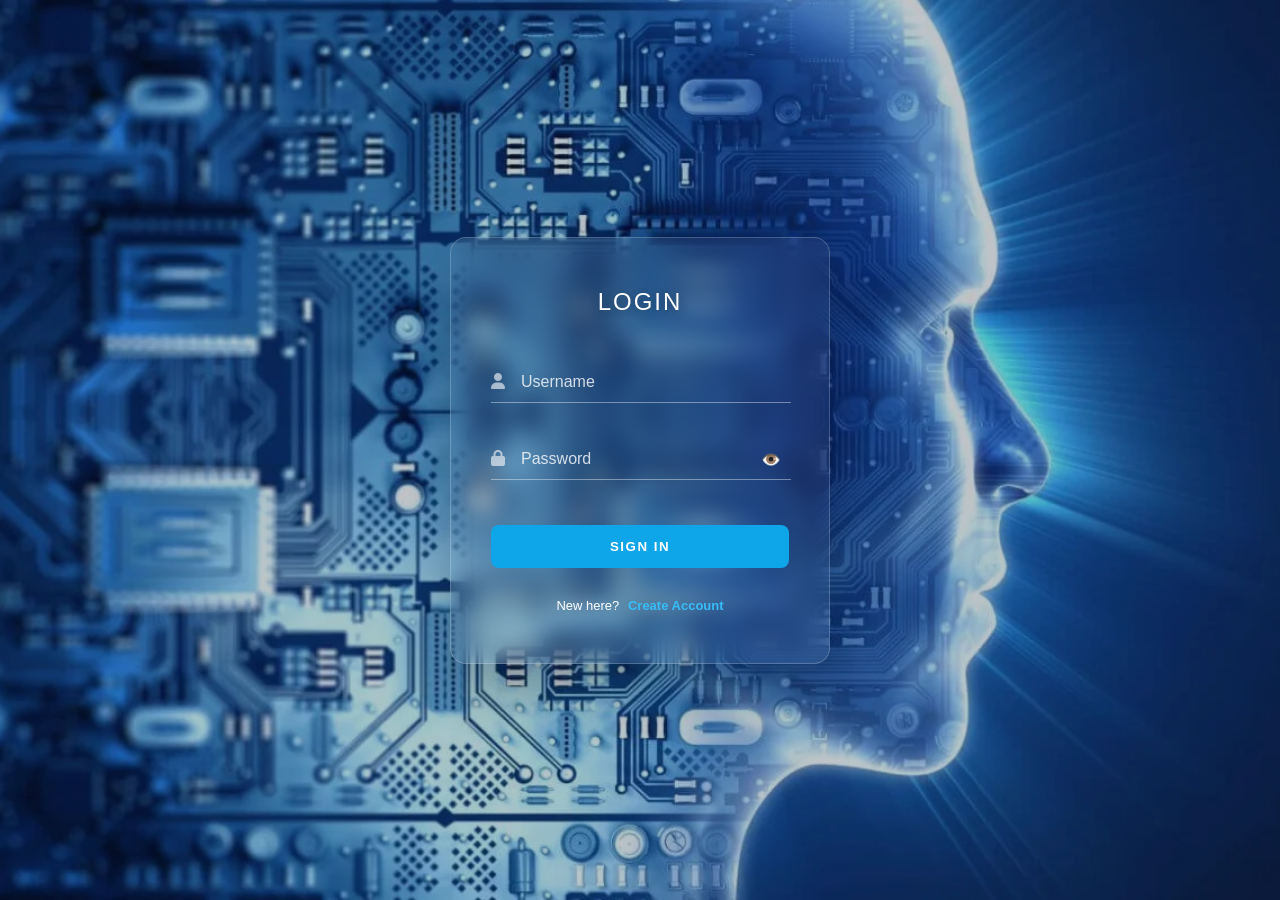
<file: index.html>
<!DOCTYPE html>
<html lang="en">
    <head>
        <meta charset="UTF-8">
        <meta name="viewport" content="width=device-width, initial-scale=1.0">
        <title>Professional Glassmorphism</title>

        <link href="https://fonts.googleapis.com/css2?
        family=Poppins:wght@300;400;500;600&display=swap" rel="stysheet">

        <link rel="stylesheet" href="https://cdnjs.cloudflare.com/ajax
        /libs/font-awesome/6.0.0/css/all.min.css">

        <link rel="stylesheet" href="first.css">
    </head>
    <body>

        <div class="login-box">
            <form id="loginForm">

                <h2>LOGIN</h2>

                <div class="input-group">
                    <i class="fas fa-user"></i>
                    <input type="text" id="username" required />
                    <label>Username</label>
                </div>

                <div class="input-group">
                    <i class="fas fa-lock"></i>
                    <input type="password" id="password" required />
                    <span class="eye" onclick="showPassword()">
                        👁️
                    </span>
                    <label>Password</label>
                </div>

                <button type="submit" class="login-btn" id="submitBtn">Sign
                    In</button>

                <p class="signup-link">
                    New here? <a href="#">Create Account</a>
                </p>
            </form>
        </div>

        <script src="first.js"></script>
    </body>
</html>
</file>
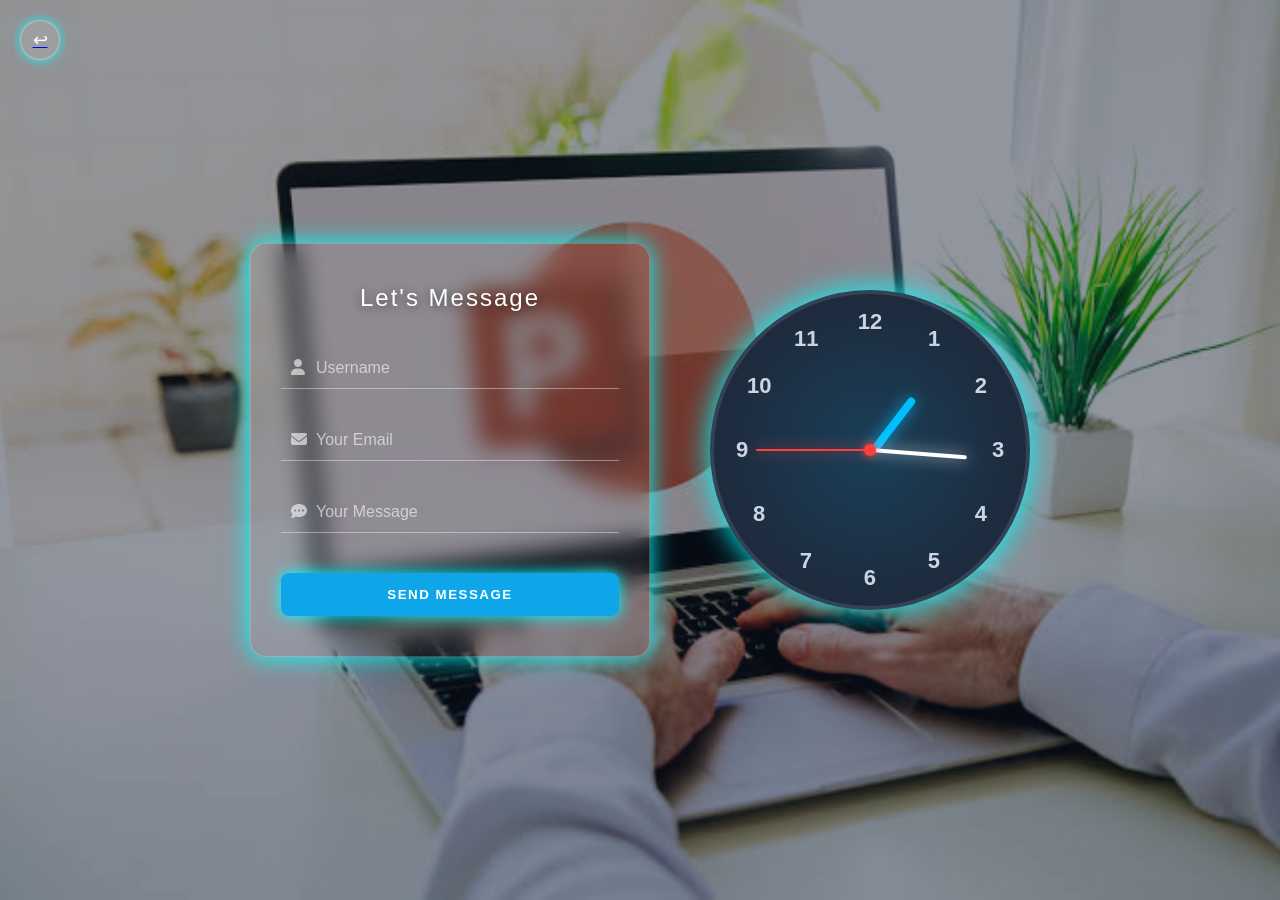
<file: submit.html>
<!DOCTYPE html>
<html lang="en">
    <head>
        <meta charset="UTF-8">
        <meta name="viewport" content="width=device-width, initial-scale=1.0">
        <title>Professional Glassmorphism</title>
        <link rel="stylesheet"
            href="https://cdnjs.cloudflare.com/ajax/libs/font-awesome/6.4.0/css/all.min.css">
        <link rel="stylesheet" href="submit.css">
        <script src="submit.js" defer></script>
    </head>
    <body>

        <div class="back-btn-container">
            <a href="New Portfolio.html"><button id="theme-btn">↩</button></a>
        </div>

        <div class="main-wrapper">

            <div class="login-box">
                <form id="loginForm">
                    <h2>Let's Message</h2>

                    <div class="input-group">
                        <i class="fas fa-user"></i>
                        <input type="text" id="username" required
                            name="username" />
                        <label>Username</label>
                    </div>

                    <div class="input-group">
                        <i class="fas fa-envelope"></i>
                        <!-- កែទៅជា icon សំបុត្រ -->
                        <input type="email" id="email" required name="email" />
                        <label>Your Email</label>
                    </div>

                    <div class="input-group">
                        <i class="fas fa-comment-dots"></i>
                        <!-- កែទៅជា icon សារ -->
                        <input type="text" id="text" required name="text" />
                        <label>Your Message</label>
                    </div>

                    <button type="submit" class="login-btn" id="submitBtn">Send
                        Message</button>
                </form>
            </div>

            <div class="clock-container">
                <div class="clock">
                    <div class="outer-glow"></div>
                    <div class="numbers">
                        <span style="--i:1;"><b>1</b></span>
                        <span style="--i:2;"><b>2</b></span>
                        <span style="--i:3;"><b>3</b></span>
                        <span style="--i:4;"><b>4</b></span>
                        <span style="--i:5;"><b>5</b></span>
                        <span style="--i:6;"><b>6</b></span>
                        <span style="--i:7;"><b>7</b></span>
                        <span style="--i:8;"><b>8</b></span>
                        <span style="--i:9;"><b>9</b></span>
                        <span style="--i:10;"><b>10</b></span>
                        <span style="--i:11;"><b>11</b></span>
                        <span style="--i:12;"><b>12</b></span>
                    </div>
                    <div class="marks"></div>
                    <div class="hand hour" id="hour"></div>
                    <div class="hand min" id="min"></div>
                    <div class="hand sec" id="sec"></div>
                    <div class="center-dot"></div>
                </div>
            </div>

        </div>

    </body>
</html>
</file>
<file: first.css>
*{
    margin: 0;
    padding: 0;
    box-sizing: border-box;
    font-family: 'Poppins', sans-serif;
}

body{
    display: flex;
    justify-content: center;
    align-items: center;
    min-height: 100vh;
    background-image: url(image\ copy\ 19.png);
    background-size: cover;
    background-position: center;
    background-repeat: no-repeat;
    background-attachment: fixed;
    overflow: hidden;
    position: relative;
}

body::before{
    content: '';
    position: absolute;
    top: 0;
    left: 0;
    width: 100%;
    height: 100%;
    background: rgba(15, 23, 42, 0.25);
    z-index: 1;
}

.login-box{
    position: relative;
    width: 380px;
    padding: 50px 40px;
    background: rgba(255, 255, 255, 0.05);
    border-radius: 16px;
    backdrop-filter: blur(12px);
    -webkit-backdrop-filter: blur(12px);
    border: 1px solid rgba(255, 255, 255, 0.2);
    box-shadow: 0 25px 50px rgba(0, 0, 0, 0.2);
    z-index: 10;
}

h2{
    color: #ffffff;
    text-align: center;
    margin-bottom: 45px;
    font-weight: 500;
    letter-spacing: 2px;
    text-shadow: 0 2px 10px rgba(0, 0, 0, 0.3);
}

.input-group{
    position: relative;
    margin-bottom: 35px;
    width: 300px;
}

.input-group i{
    position: absolute;
    left: 0;
    top: 12px;
    color: rgba(255, 255, 255, 0.6);
    font-size: 16px;
    transition: 0.3s;
}

.input-group input{
    width: 100%;
    padding: 12px 5px 12px 30px;
    font-size: 15px;
    color: #ffffff;
    background: transparent;
    border: none;
    border-bottom: 1.5px solid rgba(255, 255, 255, 0.4);
    transition: 0.3s;
}

.eye{
    position: absolute;
    right: 10px;
    top: 50%;
    transform: translateY(-50%);
    cursor: pointer;
}

.input-group label{
    position: absolute;
    top: 12px;
    left: 30px;
    color: rgba(255, 255, 255, 0.8);
    pointer-events: none;
    transition: 0.3s ease;
}

.input-group input:focus~label,
.input-group input:valid~label{
    top: -18px;
    left: 0;
    font-size: 12px;
    color: #38bdf8;
    font-weight: 500;
}

.input-group input:focus~i,
.input-group input:valid~i{
    color: #38bdf8;
}

.input-group input:focus{
    border-bottom: 15px solid #38bdf8;
}

.login-btn{
    width: 100%;
    padding: 14px;
    background: #0ea5e9;
    border: none;
    border-radius: 8px;
    color: #ffffff;
    font-weight: 600;
    letter-spacing: 1.5px;
    text-transform: uppercase;
    cursor: pointer;
    transition: all 0.3s ease;
    margin-top: 10px;
}

.login-btn:hover{
    background: #0284c7;
    box-shadow: 0 10px 20px rgba(14, 165, 233, 0.3);
    transform: translateY(-1px);
}

.login-btn:active{
    transform: translateY(0);
}

.signup-link{
    text-align: center;
    margin-top: 30px;
    color: #ffffff;
    font-size: 13px;
}

.signup-link a{
    color: #38bdf8;
    text-decoration: none;
    font-weight: 600;
    margin-left: 5px;
}

.signup-link a:hover{
    color: #7dd3fc;
    text-decoration: underline;
}
</file>
<file: submit.css>
*{
    margin: 0;
    padding: 0;
    box-sizing: border-box;
    font-family: 'Poppins', sans-serif;
}

body {
    display: flex;
    justify-content: center;
    align-items: center;
    min-height: 100vh;
    background-image: url('image copy 25.png');
    background-size: cover;
    background-position: center;
    background-repeat: no-repeat;
    background-attachment: fixed;
    position: relative;
    padding: 30px 20px;
    overflow-x: hidden;
}

body::before {
    content: '';
    position: absolute;
    top: 0;
    left: 0;
    width: 100%;
    height: 100%;
    background: rgba(15, 23, 42, 0.45);
    z-index: 1;
}


.main-wrapper {
    position: relative;
    z-index: 10;
    display: flex;
    flex-direction: row; 
    justify-content: center;
    align-items: center;
    gap: 60px; 
    max-width: 1200px;
    width: 100%;
}



.back-btn-container {
    position: absolute;
    top: 20px;
    left: 20px;
    z-index: 1000;
}

#theme-btn {
    height: 40px;
    width: 40px;
    border-radius: 50%;
    background: rgba(255, 255, 255, 0.1);
    border: 1px solid rgba(255, 255, 255, 0.3);
    color: white;
    font-size: 18px;
    cursor: pointer;
    display: flex;
    justify-content: center;
    align-items: center;
    transition: 0.3s ease;
    box-shadow: 0 0 10px cyan;
}

#theme-btn:hover {
    background: cyan;
    color: black;
    box-shadow: 0 0 20px cyan;
    transform: scale(1.1);
}


.login-box {
    width: 100%;
    max-width: 400px;
    padding: 40px 30px;
    background: rgba(255, 255, 255, 0.05);
    border-radius: 16px;
    backdrop-filter: blur(12px);
    -webkit-backdrop-filter: blur(12px);
    border: 1px solid rgba(255, 255, 255, 0.2);
    box-shadow: 0 0 25px cyan;
}

h2 {
    color: #ffffff;
    text-align: center;
    margin-bottom: 35px;
    font-weight: 500;
    letter-spacing: 2px;
    text-shadow: 0 2px 10px rgba(0, 0, 0, 0.5);
}

.input-group {
    position: relative;
    margin-bottom: 30px;
    width: 100%; 
}

.input-group i {
    position: absolute;
    left: 10px;
    top: 12px;
    color: rgba(255, 255, 255, 0.6);
    font-size: 16px;
    transition: 0.3s;
}

.input-group input {
    width: 100%;
    padding: 12px 10px 12px 35px;
    font-size: 15px;
    color: #ffffff;
    background: transparent;
    border: none;
    border-bottom: 1.5px solid rgba(255, 255, 255, 0.4);
    transition: 0.3s;
    outline: none;
}

.input-group label {
    position: absolute;
    top: 12px;
    left: 35px;
    color: rgba(255, 255, 255, 0.6);
    pointer-events: none;
    transition: 0.3s ease;
}

.input-group input:focus ~ label,
.input-group input:valid ~ label {
    top: -18px;
    left: 5px;
    font-size: 12px;
    color: #38bdf8;
    font-weight: 500;
}

.input-group input:focus ~ i,
.input-group input:valid ~ i {
    color: #38bdf8;
}

.input-group input:focus {
    border-bottom: 2px solid #38bdf8; 
}

.login-btn {
    width: 100%;
    padding: 14px;
    background: #0ea5e9;
    border: none;
    border-radius: 8px;
    color: #ffffff;
    font-weight: 600;
    letter-spacing: 1.5px;
    text-transform: uppercase;
    cursor: pointer;
    transition: all 0.3s ease;
    margin-top: 10px;
    box-shadow: 0 0 15px cyan;
}

.login-btn:hover {
    background: #0284c7;
    box-shadow: 0 0 25px cyan, 0 0 50px cyan;
    transform: translateY(-2px);
}


.clock-container {
    display: flex;
    justify-content: center;
    align-items: center;
}

.clock {
    position: relative;
    width: 320px;
    height: 320px;
    background: #1e293b;
    border-radius: 50%;
    border: 4px solid #334155;
    box-shadow: 0 0 30px cyan;
    display: flex;
    justify-content: center;
    align-items: center;
}

.outer-glow {
    position: absolute;
    top: -10px; left: -10px; right: -10px; bottom: -10px;
    border-radius: 50%;
    background: radial-gradient(circle, rgba(0, 191, 255, 0.15) 0%, transparent 70%);
}

.numbers {
    position: absolute;
    width: 100%;
    height: 100%;
}

.numbers span {
    position: absolute;
    inset: 15px;
    text-align: center;
    transform: rotate(calc(30deg * var(--i)));
}

.numbers span b {
    font-size: 22px;
    font-weight: 600;
    color: #cbd5e1;
    display: inline-block;
    transform: rotate(calc(-30deg * var(--i)));
}

.center-dot {
    position: absolute;
    width: 12px;
    height: 12px;
    background: #ff3e3e;
    border-radius: 50%;
    z-index: 20;
    box-shadow: 0 0 10px #ff3e3e;
}


.hand {
    position: absolute;
    display: flex;
    justify-content: center;
    align-items: flex-end;
    bottom: 50%;
    left: 50%;
    transform-origin: bottom center;
}

.hour {
    width: 8px;
    height: 65px;
    background: #00bfff;
    box-shadow: 0 0 15px rgba(0, 191, 255, 0.8);
    border-radius: 6px;
    z-index: 10;
    transform: translate(-50%, 0);
}

.min {
    width: 4px;
    height: 95px;
    background: #fff;
    box-shadow: 0 0 15px rgba(255, 255, 255, 0.8);
    border-radius: 4px;
    z-index: 11;
    transform: translate(-50%, 0);
}

.sec {
    width: 2px;
    height: 115px;
    background: #ff3e3e;
    box-shadow: 0 0 15px #ff3e3e;
    border-radius: 2px;
    z-index: 12;
    transform: translate(-50%, 0);
}


@media (max-width: 768px) {
    body {
        overflow-y: auto; 
    }

    .main-wrapper {
        flex-direction: column-reverse; 
        gap: 40px;
        margin-top: 50px;
    }

    .clock {
        width: 260px; 
        height: 260px;
    }

    .numbers span b {
        font-size: 18px;
    }

    .hour { height: 50px; }
    .min { height: 75px; }
    .sec { height: 90px; }
}
</file>
